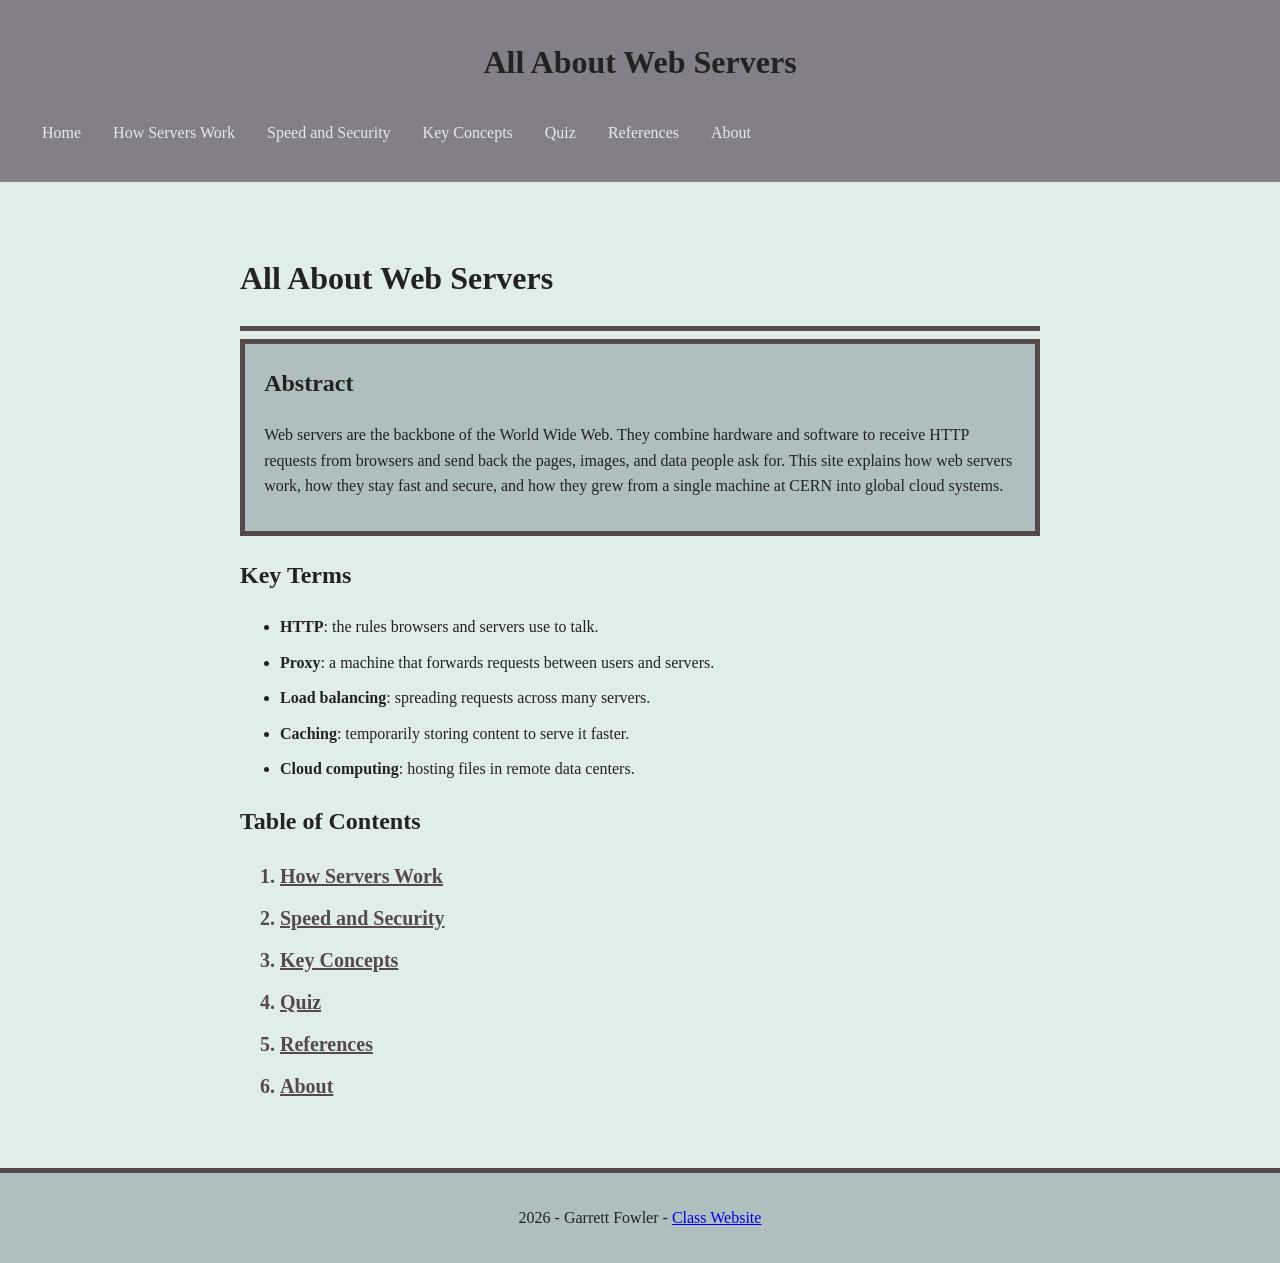
<file: index.html>
<!DOCTYPE html>
<html lang="en">
<head>
    <meta charset="UTF-8">
    <meta name="viewport" content="width=device-width, initial-scale=1.0">
    <title>All About Web Servers</title>
    <link rel="stylesheet" href="style.css">
</head>
<body>
    <header>
        <h1>All About Web Servers</h1>
        <nav> <!-- Navigation bar which links to other pages-->
            <ul>
                <li><a href="index.html">Home</a></li>
                <li><a href="howServersWork.html">How Servers Work</a></li>
                <li><a href="speedAndSecurity.html">Speed and Security</a></li>
                <li><a href="keyConcepts.html">Key Concepts</a></li>
                <li><a href="quiz.html">Quiz</a></li>
                <li><a href="references.html">References</a></li>
                <li><a href="about.html">About</a></li>
            </ul>
        </nav>
    </header>
    <main>
        <h1>All About Web Servers</h1>
        <hr>
        <section id="abstract"> <!-- Abstract, id for css-->
            <h2>Abstract</h2>
            <p>Web servers are the backbone of the World Wide Web. 
                They combine hardware and software to receive HTTP requests from browsers and send back the pages, 
                images, and data people ask for. This site explains how web servers work, how they stay fast and secure, 
                and how they grew from a single machine at CERN into global cloud systems.
            </p>
        </section>
        <section id="keyTerms"> <!-- Key Terms, id for css-->
            <h2>Key Terms</h2>
            <ul> <!-- List to keep it organized -->
                <li><strong>HTTP</strong>: the rules browsers and servers use to talk.</li>
                <li><strong>Proxy</strong>: a machine that forwards requests between users and servers.</li>
                <li><strong>Load balancing</strong>: spreading requests across many servers.</li>
                <li><strong>Caching</strong>: temporarily storing content to serve it faster.</li>
                <li><strong>Cloud computing</strong>: hosting files in remote data centers.</li>
            </ul>
        </section>

        <section>
            <h2>Table of Contents</h2> <!-- Table of Contents, uses a list for each link-->
            <ol class="tableOfContents">
                <li><a href="howServersWork.html">How Servers Work</a></li>
                <li><a href="speedAndSecurity.html">Speed and Security</a></li>
                <li><a href="keyConcepts.html">Key Concepts</a></li>
                <li><a href="quiz.html">Quiz</a></li>
                <li><a href="references.html">References</a></li>
                <li><a href="about.html">About</a></li>
            </ol>
            
        </section>
    </main>
    <footer>
        <p>2026 - Garrett Fowler - <a href="https://ksuweb.github.io/IT3203/">Class Website</a></p>
    </footer>
</body>
</html>
</file>
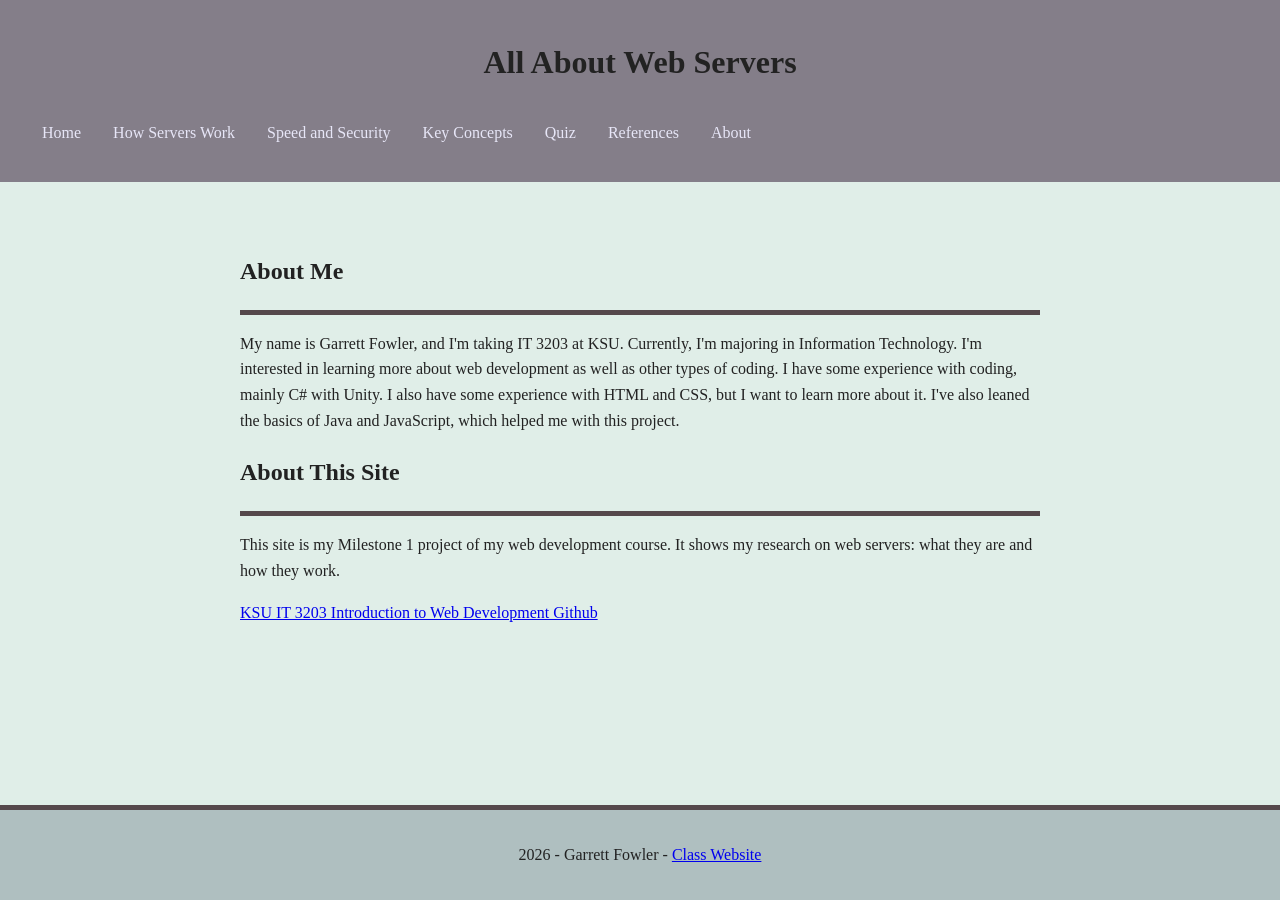
<file: about.html>
<!DOCTYPE html>
<html lang="en">
<head>
    <meta charset="UTF-8">
    <meta name="viewport" content="width=device-width, initial-scale=1.0">
    <title>My Website</title>
    <link rel="stylesheet" href="style.css">
</head>
<body>
    <header>
        <h1>All About Web Servers</h1>
        <nav> <!-- Navigation bar which links to other pages-->
            <ul>
                <li><a href="index.html">Home</a></li>
                <li><a href="howServersWork.html">How Servers Work</a></li>
                <li><a href="speedAndSecurity.html">Speed and Security</a></li>
                <li><a href="keyConcepts.html">Key Concepts</a></li>
                <li><a href="quiz.html">Quiz</a></li>
                <li><a href="references.html">References</a></li>
                <li><a href="about.html">About</a></li>
            </ul>
        </nav>
    </header>

    <main>
        <section id="aboutMe"> <!-- Talking about me, honestly not sure what else I should be adding -->
            <h1>About Me</h1>
            <hr>
            <p> 
                My name is Garrett Fowler, and I'm taking IT 3203 at KSU. 
                Currently, I'm majoring in Information Technology. 
                I'm interested in learning more about web development as well as other types of coding. I have some experience with coding, mainly C# with Unity. 
                I also have some experience with HTML and CSS, but I want to learn more about it. I've also leaned the basics of Java and JavaScript, which helped me with this project.
            </p>
        </section>
        <section id="aboutSite"> <!-- Talking about this project and the site -->
            <h1>About This Site</h1>
            <hr>
            <p>This site is my Milestone 1 project of my web development course. 
                It shows my research on web servers: 
                what they are and how they work. </p>
            <a href="https://ksuweb.github.io/IT3203/">KSU IT 3203 Introduction to Web Development Github</a>
        </section>
    </main>

    <footer>
        <p>2026 - Garrett Fowler - <a href="https://ksuweb.github.io/IT3203/">Class Website</a></p>
    </footer>
</body>
</html>
</file>
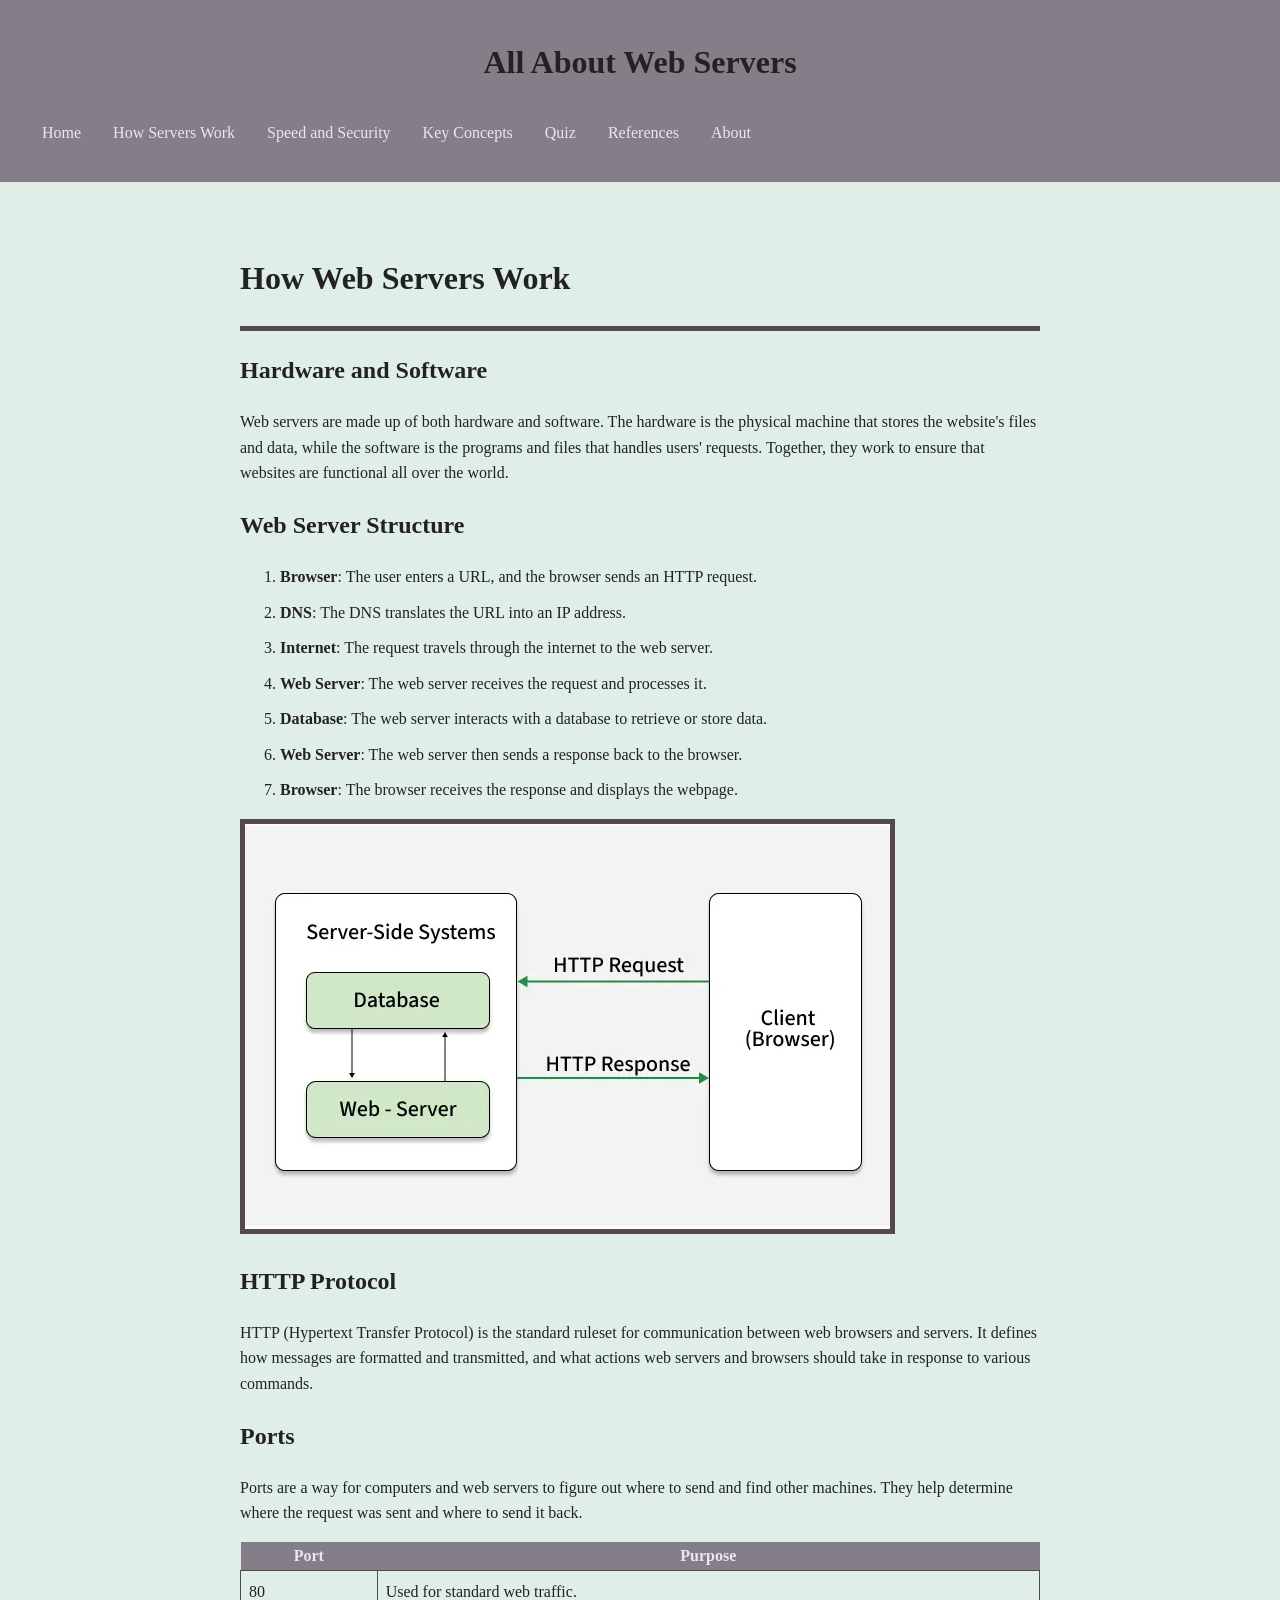
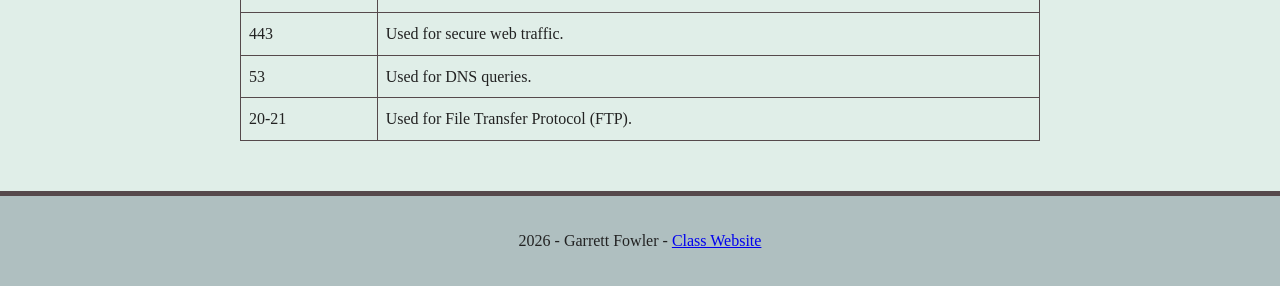
<file: howServersWork.html>
<!DOCTYPE html>
<html lang="en">
<head>
    <meta charset="UTF-8">
    <meta name="viewport" content="width=device-width, initial-scale=1.0">
    <title>My Website</title>
    <link rel="stylesheet" href="style.css">
</head>
<body>
    <header>
        <h1>All About Web Servers</h1>
        <nav> <!-- Navigation bar which links to other pages-->
            <ul>
                <li><a href="index.html">Home</a></li>
                <li><a href="howServersWork.html">How Servers Work</a></li>
                <li><a href="speedAndSecurity.html">Speed and Security</a></li>
                <li><a href="keyConcepts.html">Key Concepts</a></li>
                <li><a href="quiz.html">Quiz</a></li>
                <li><a href="references.html">References</a></li>
                <li><a href="about.html">About</a></li>
            </ul>
        </nav>
    </header>
    <main>
        <h1>How Web Servers Work</h1>
        <hr>
        <section id="hardwareSoftware"> <!-- Section that goes over hardware and software -->
            <h2>Hardware and Software</h2>
                <p>
                    Web servers are made up of both hardware and software. 
                    The hardware is the physical machine that stores the website's files and data, 
                    while the software is the programs and files that handles users' requests. 
                    Together, they work to ensure that websites are functional all over the world.
                </p>
        </section>
        <section id="webServerStructure"> <!-- Goes over the web server structure, from user to webserver back to the user-->
            <h2>Web Server Structure</h2>
                <ol>
                    <li><strong>Browser</strong>: The user enters a URL, and the browser sends an HTTP request.</li>
                    <li><strong>DNS</strong>: The DNS translates the URL into an IP address.</li>
                    <li><strong>Internet</strong>: The request travels through the internet to the web server.</li>
                    <li><strong>Web Server</strong>: The web server receives the request and processes it.</li>
                    <li><strong>Database</strong>: The web server interacts with a database to retrieve or store data.</li>
                    <li><strong>Web Server</strong>: The web server then sends a response back to the browser.</li>
                    <li><strong>Browser</strong>: The browser receives the response and displays the webpage.</li>
                </ol>
             <img src="images/webServerDiagram.png" alt="Web Server Diagram">
            <!-- Image citation: https://www.geeksforgeeks.org/web-tech/request-and-response-cycle-in-express-js/ -->
        </section>
        <section id="httpPorts"> <!-- Talks about HTTP and ports-->
            <h2>HTTP Protocol</h2>
                <p>
                    HTTP (Hypertext Transfer Protocol) is the standard ruleset for communication between web browsers and servers. 
                    It defines how messages are formatted and transmitted, 
                    and what actions web servers and browsers should take in response to various commands.
                </p>
            <h2>Ports</h2>
                <p>
                    Ports are a way for computers and web servers to figure out where to send and find other machines.
                    They help determine where the request was sent and where to send it back.
                </p>

            <table id="portsTable"> <!-- A table that lists common ports -->
                <tr>
                    <th>Port</th>
                    <th>Purpose</th>
                </tr>
                <tr>
                    <td>80</td>
                    <td>Used for standard web traffic.</td>
                </tr>
                <tr>
                    <td>443</td>
                    <td>Used for secure web traffic.</td>
                </tr>
                <tr>
                    <td>53</td>
                    <td>Used for DNS queries.</td>
                </tr>
                <tr>
                    <td>20-21</td>
                    <td>Used for File Transfer Protocol (FTP).</td>
                </tr>
            </table>
        </section>
    </main>
    <footer>
        <p>2026 - Garrett Fowler - <a href="https://ksuweb.github.io/IT3203/">Class Website</a></p>
    </footer>
</body>
</html>
</file>
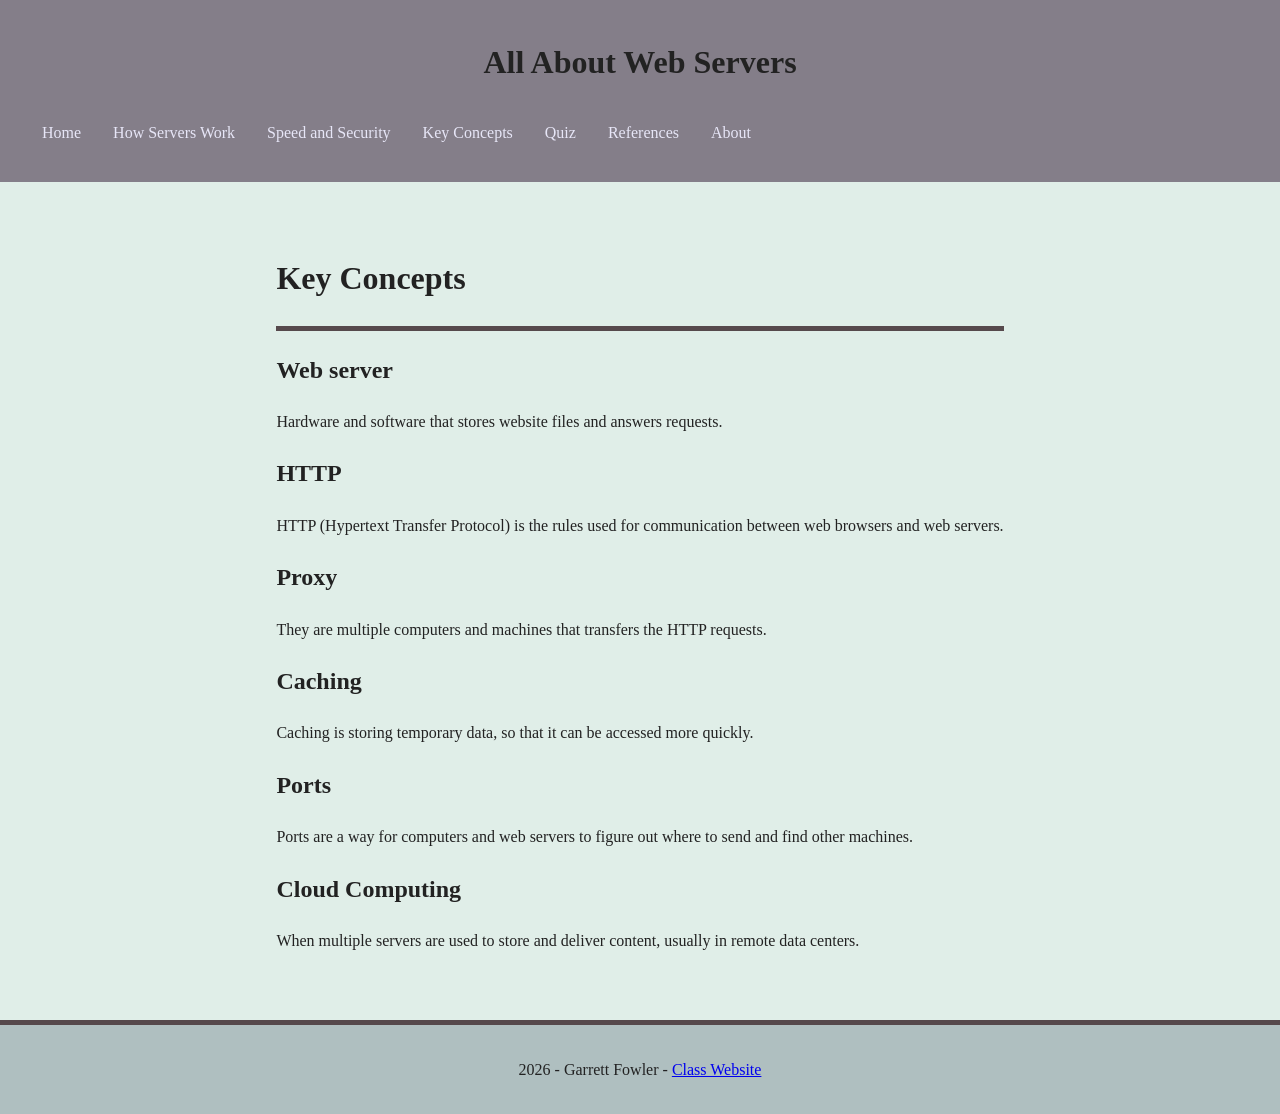
<file: keyConcepts.html>
<!DOCTYPE html>
<html lang="en">
<head>
    <meta charset="UTF-8">
    <meta name="viewport" content="width=device-width, initial-scale=1.0">
    <title>My Website</title>
    <link rel="stylesheet" href="style.css">
</head>
<body>
    <header>
        <h1>All About Web Servers</h1>
        <nav> <!-- Navigation bar which links to other pages-->
            <ul>
                <li><a href="index.html">Home</a></li>
                <li><a href="howServersWork.html">How Servers Work</a></li>
                <li><a href="speedAndSecurity.html">Speed and Security</a></li>
                <li><a href="keyConcepts.html">Key Concepts</a></li>
                <li><a href="quiz.html">Quiz</a></li>
                <li><a href="references.html">References</a></li>
                <li><a href="about.html">About</a></li>
            </ul>
        </nav>
    </header>
    <main>
        <h1>Key Concepts</h1>
        <hr>
        <section>
            <h2>Web server</h2>
            <p>Hardware and software that stores website files and answers requests.</p>
        </section>
        <section>
            <h2>HTTP</h2>
            <p>HTTP (Hypertext Transfer Protocol) is the rules used for communication between web browsers and web servers.</p>
        </section>
        <section>
            <h2>Proxy</h2>
            <p>They are multiple computers and machines that transfers the HTTP requests.</p>
        </section>
        <section>
            <h2>Caching</h2>
            <p>Caching is storing temporary data, so that it can be accessed more quickly.</p>
        </section>
        <section>
            <h2>Ports</h2>
            <p>Ports are a way for computers and web servers to figure out where to send and find other machines.</p>
        </section>
        <section>
            <h2>Cloud Computing</h2>
            <p>When multiple servers are used to store and deliver content, usually in remote data centers.</p>
        </section>
    </main>
    <footer>
        <p>2026 - Garrett Fowler - <a href="https://ksuweb.github.io/IT3203/">Class Website</a></p>
    </footer>
</body>
</html>
</file>
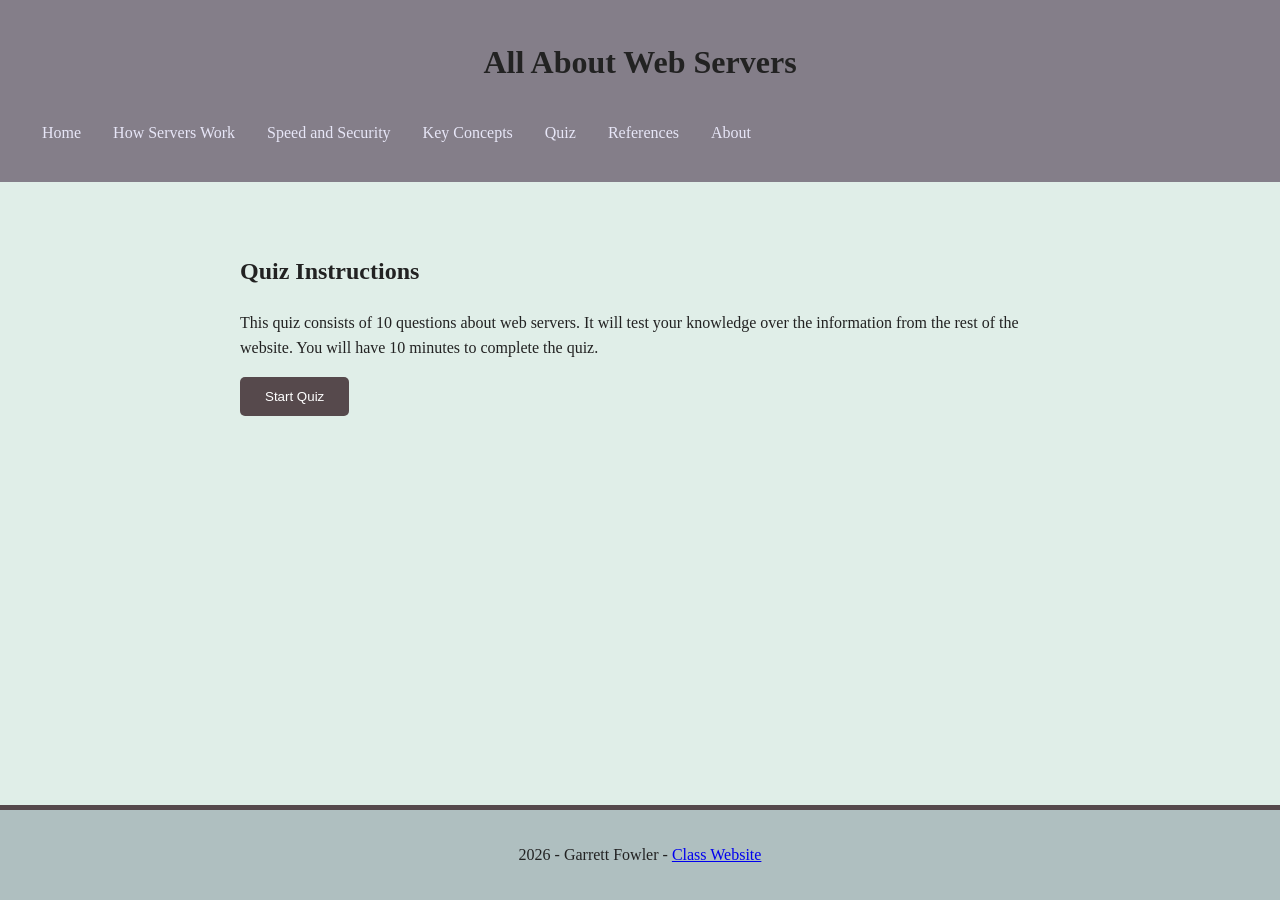
<file: quiz.html>
<!DOCTYPE html>
<html lang="en">
<head>
    <meta charset="UTF-8">
    <meta name="viewport" content="width=device-width, initial-scale=1.0">
    <title>My Website</title>
    <link rel="stylesheet" href="style.css">

</head>
<body>
    <header>
        <h1>All About Web Servers</h1>
        <nav> <!-- Navigation bar which links to other pages-->
            <ul>
                <li><a href="index.html">Home</a></li>
                <li><a href="howServersWork.html">How Servers Work</a></li>
                <li><a href="speedAndSecurity.html">Speed and Security</a></li>
                <li><a href="keyConcepts.html">Key Concepts</a></li>
                <li><a href="quiz.html">Quiz</a></li>
                <li><a href="references.html">References</a></li>
                <li><a href="about.html">About</a></li>
            </ul>
        </nav>
    </header>
    <main>

        <div id="quizInformation" >
            <h2>Quiz Instructions</h2>
            <p>
                This quiz consists of 10 questions about web servers. It will test your knowledge over the information from the rest of the website. You will have 10 minutes to complete the quiz.
            </p>
        </div> 

        <form id="quizForm">

        <!-- JavaScript will generate questions here -->
        <div id="quizContainer"></div>
        
        <div id="timer">Time Remaining: 10:00</div>

        <button type="button" id="startQuiz">Start Quiz</button>

        <button type="submit" id="submitQuiz">Submit Quiz</button>

        <button type="button" id="resetQuiz">Reset Quiz</button>



    </form>

        <div id="results"></div>

        <script src="script.js"></script>
        
    </main>
    <footer>
        <p>2026 - Garrett Fowler - <a href="https://ksuweb.github.io/IT3203/">Class Website</a></p>
    </footer>

</body>
</html>
</file>
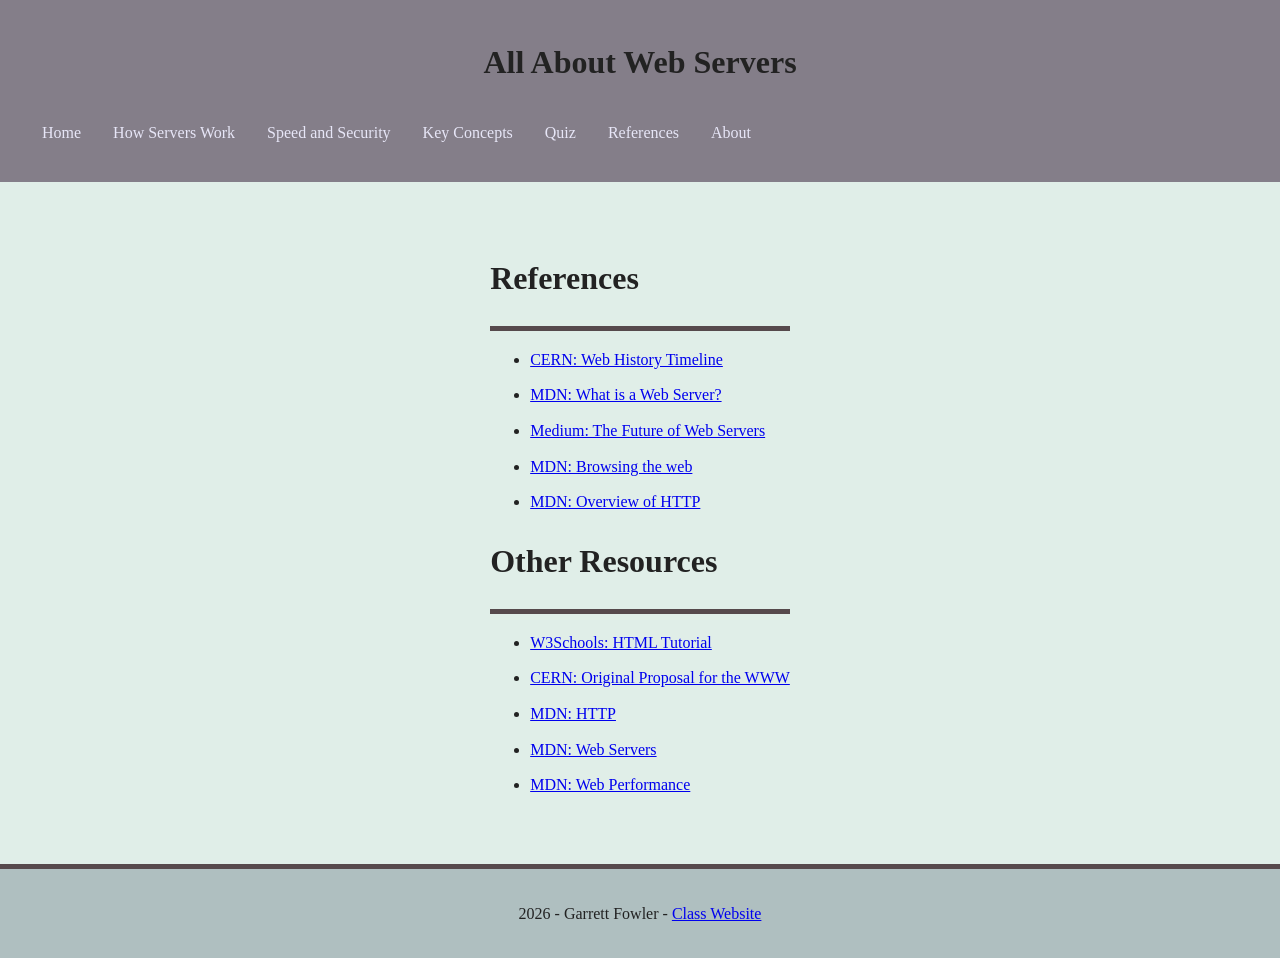
<file: references.html>
<!DOCTYPE html>
<html lang="en">
    <head>
    <meta charset="UTF-8">
    <meta name="viewport" content="width=device-width, initial-scale=1">
    <title>References | All About Web Servers</title>
    <link rel="stylesheet" href="style.css">
    </head>
    <body>
    <header>
        <h1>All About Web Servers</h1>
        <nav> <!-- Navigation bar which links to other pages-->
            <ul>
                <li><a href="index.html">Home</a></li>
                <li><a href="howServersWork.html">How Servers Work</a></li>
                <li><a href="speedAndSecurity.html">Speed and Security</a></li>
                <li><a href="keyConcepts.html">Key Concepts</a></li>
                <li><a href="quiz.html">Quiz</a></li>
                <li><a href="references.html">References</a></li>
                <li><a href="about.html">About</a></li>
            </ul>
        </nav>
    </header>
    <main>
        <h1>References</h1> <!-- List of references that I used for the orginal research -->
        <hr>
        <ul>
            <li><a href="https://web30.web.cern.ch/web-history.html">CERN: Web History Timeline</a></li>
            <li><a href="https://developer.mozilla.org/en-US/docs/Learn_web_development/Howto/Web_mechanics/What_is_a_web_server">MDN: What is a Web Server?</a></li>
            <li><a href="https://medium.com/@mrawais/the-future-of-web-servers-emerging-trends-and-technologies-7b5910fe4848">Medium: The Future of Web Servers</a></li>
            <li><a href="https://developer.mozilla.org/en-US/docs/Learn_web_development/Getting_started/Environment_setup/Browsing_the_web">MDN: Browsing the web</a></li>
            <li><a href="https://developer.mozilla.org/en-US/docs/Web/HTTP/Guides/Overview">MDN: Overview of HTTP</a></li>
        </ul>
        <h1>Other Resources</h1> <!-- Some other resources that I used in research as well as help for making this site-->
        <hr>
        <ul>
            <li><a href="https://www.w3schools.com/html/default.asp">W3Schools: HTML Tutorial</a></li>
            <li><a href="https://repository.cern/records/6kxvc-v6203/preview/dd-89-001.pdf">CERN: Original Proposal for the WWW</a></li>
            <li><a href="https://developer.mozilla.org/en-US/docs/Web/HTTP">MDN: HTTP</a></li>
            <li><a href="https://developer.mozilla.org/en-US/docs/Web/Server">MDN: Web Servers</a></li>
            <li><a href="https://developer.mozilla.org/en-US/docs/Web/Performance">MDN: Web Performance</a></li>
        </ul>
    </main>
    <footer>
        <p>2026 - Garrett Fowler - <a href="https://ksuweb.github.io/IT3203/">Class Website</a></p>
    </footer>
</body>
</html>
</file>
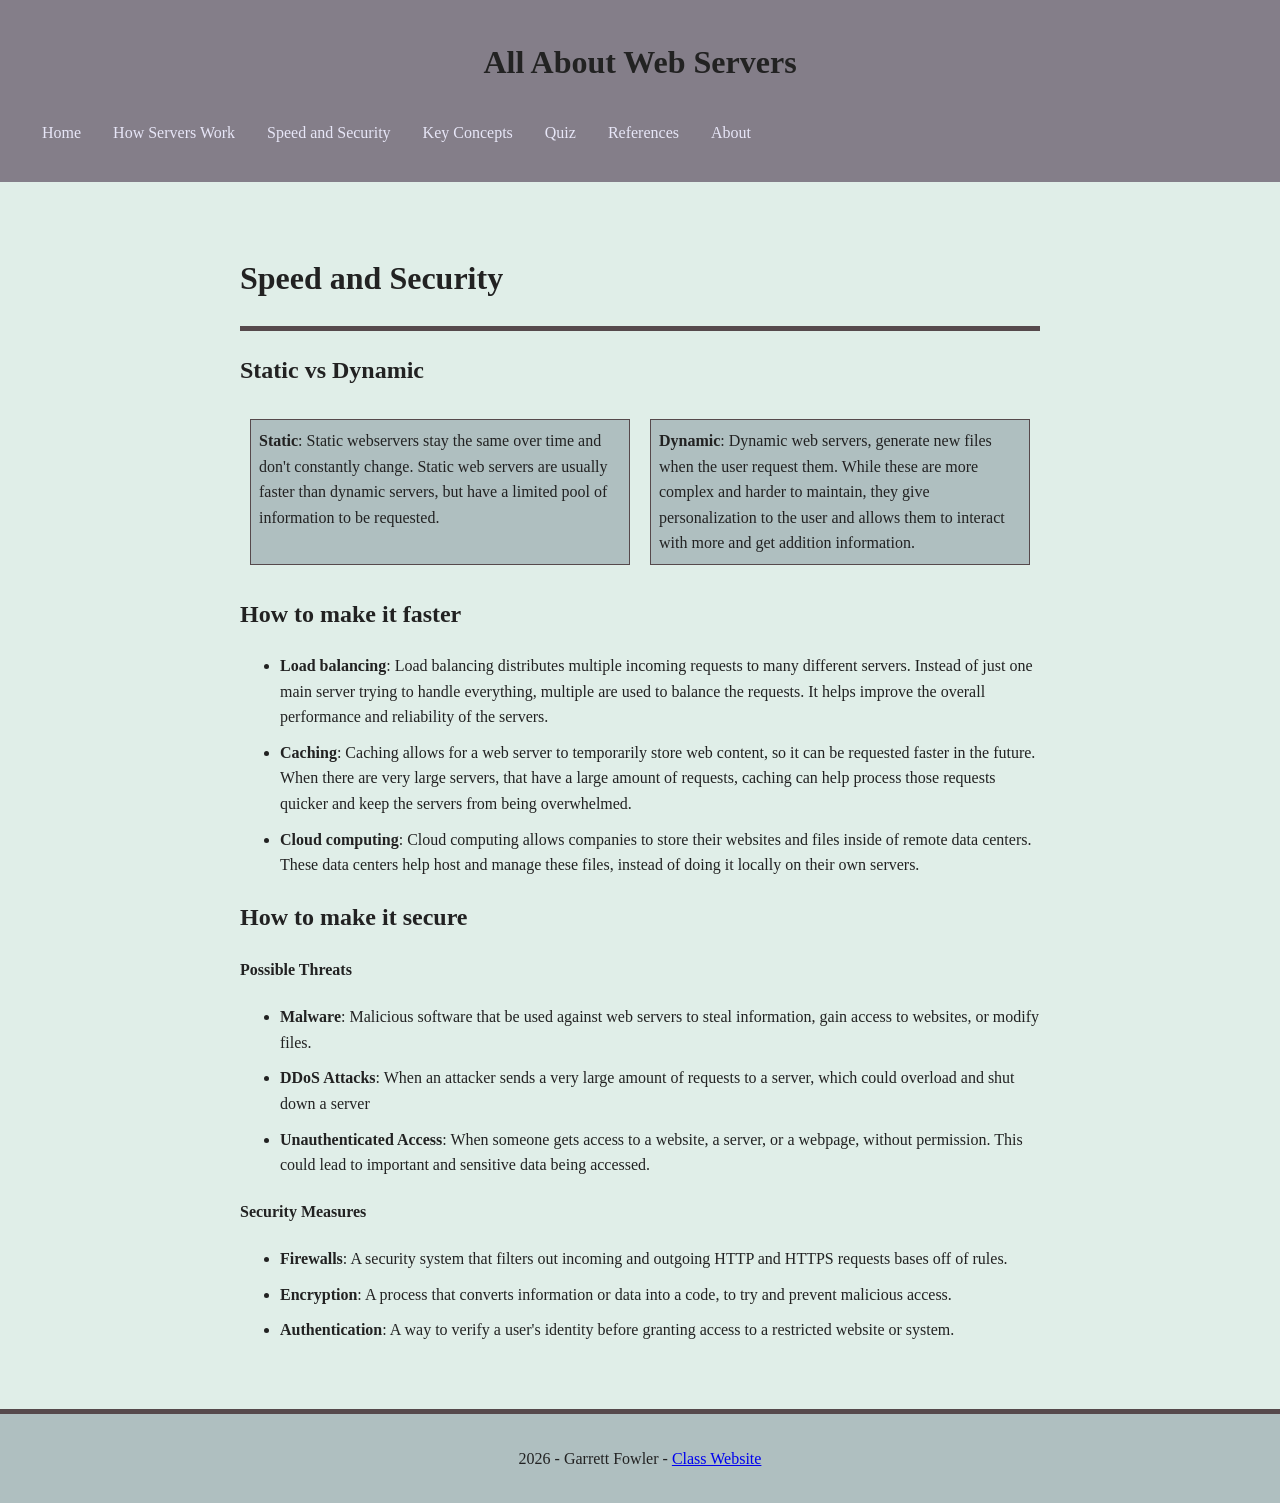
<file: speedAndSecurity.html>
<!DOCTYPE html>
<html lang="en">
<head>
    <meta charset="UTF-8">
    <meta name="viewport" content="width=device-width, initial-scale=1.0">
    <title>My Website</title>
    <link rel="stylesheet" href="style.css">
</head>
<body>
    <header>
        <h1>All About Web Servers</h1>
        <nav> <!-- Navigation bar which links to other pages-->
            <ul>
                <li><a href="index.html">Home</a></li>
                <li><a href="howServersWork.html">How Servers Work</a></li>
                <li><a href="speedAndSecurity.html">Speed and Security</a></li>
                <li><a href="keyConcepts.html">Key Concepts</a></li>
                <li><a href="quiz.html">Quiz</a></li>
                <li><a href="references.html">References</a></li>
                <li><a href="about.html">About</a></li>
            </ul>
        </nav>
    </header>
    <main>
        <h1>Speed and Security</h1>
        <hr>
        <h2>Static vs Dynamic</h2>
        <section id="staticDynamic"> <!-- Two boxes that display Static vs Dyanamic-->
                <p><strong>Static</strong>: 
                     Static webservers stay the same over time and don't constantly change.
                     Static web servers are usually
                     faster than dynamic servers, but have a limited pool of
                     information to be requested.
                </p>
                <p><strong>Dynamic</strong>: 
                    Dynamic web servers, generate new files when the user request them. While these are more complex and harder
                    to maintain, they give personalization to the user
                    and allows them to interact with more and get
                    addition information.
                </p>
        </section>
        <h2>How to make it faster</h2> <!-- Ways that improve webserver speed -->
        <ul>
            <li><strong>Load balancing</strong>: Load balancing distributes
                multiple incoming requests to many different
                servers. Instead of just one main server trying to
                handle everything, multiple are used to balance
                the requests. It helps improve the overall
                performance and reliability of the servers.
            </li>
            <li><strong>Caching</strong>: Caching allows for a web
                server to temporarily store web content, so it can
                be requested faster in the future. When there are
                very large servers, that have a large amount of
                requests, caching can help process those requests
                quicker and keep the servers from being
                overwhelmed.
            </li>
            <li><strong>Cloud computing</strong>: Cloud computing allows
                companies to store their websites and files inside of
                remote data centers. These data centers help host and
                manage these files, instead of doing it locally on their
                own servers.
            </li>
        </ul>
        <h2>How to make it secure</h2> <!-- Goes over threats and ways to prevent them -->

        <h4>Possible Threats</h4> 
        <ul>
            <li><strong>Malware</strong>: Malicious software that be used against web servers
                to steal information, gain access to websites, or modify files.
            </li>
            <li><strong>DDoS Attacks</strong>: When an attacker sends a very large amount of
                requests to a server, which could overload and shut down a server
            </li>
            <li><strong>Unauthenticated Access</strong>: When someone gets access to a website, a server, or a
                webpage, without permission. This could lead to important and sensitive data being accessed.
            </li>
        </ul>
        <h4>Security Measures</h4>
        <ul>
            <li><strong>Firewalls</strong>: A security system that filters out incoming and outgoing HTTP 
                and HTTPS requests bases off of rules.
            </li>
            <li><strong>Encryption</strong>: A process that converts information or data into a code, 
                to try and prevent malicious access.
            </li>
            <li><strong>Authentication</strong>: A way to verify a user's identity before granting access 
                to a restricted website or system.
            </li>
        </ul>
    </main>
    <footer>
        <p>2026 - Garrett Fowler - <a href="https://ksuweb.github.io/IT3203/">Class Website</a></p>
    </footer>
</body>
</html>
</file>
<file: style.css>
/* Colors: C2D3CD AFBFC0 9FA4A9 847E89 56494C  Used: https://coolors.co/generate*/


* { box-sizing: border-box; } /* Fixes the width + padding that causes horizontal scroll bar */

body{ /* Sets the standard for the body, sets the font, text colors, and a few other properties */
    font-family: Georgia, "Times New Roman", serif; 
    line-height:1.6; 
    color:#222; 
    background-color: #e0eee8;
    margin: 0;
    min-height: 100vh; /* Fixes footer to the bottom of the page */
    display: flex;
    flex-direction: column;
}

main { /* Just sets a margin and max-width to keep the content centered */
    margin: 50px auto;
    max-width: 800px;
    flex: 1;
}

header{ /* Used in the nav bar which is on everypage */
    background-color: #847E89;
    padding: 1rem;
    text-align: center;
    margin:auto;
    width: 100%;
}

hr {
    border: 0;
    height: 5px;
    background: #56494C;
}

footer { /* Used in the footer which is on every page */
    background-color: #AFBFC0;
    padding: 1rem;
    text-align: center;
    border-top: 5px solid #56494C;
}

li { 
    margin-bottom: 10px;
}

#abstract{ /* Abstract section, uses the id set in html*/
    background:#AFBFC0; 
    border:5px solid #56494C; 
    padding:0 1.2rem 1rem; 
}

img { /* Used for the image about the web server diagram */
    border: 5px solid #56494C;
}


.tableOfContents a:hover{ /* For the text in the table of contents when hovered over */
    background-color: #AFBFC0;
    color: #56494C;
}
.tableOfContents a{
    text-decoration: underline;
    font-weight: bold;
    font-size: 20px;
    color: #56494C;
}
.tableOfContents li{
    font-size: 20px;
    font-weight: bold;
    color: #56494C;
}

nav ul { /* For the nav bar */
    list-style-type: none;
    margin: 0;
    padding: 10px;
    display:flex; 
    flex-wrap:wrap;
    background-color: #847E89;
}
nav a { /* For the text in the nav bar */
    text-decoration: none;
    color: #E7E6F7;
    padding: 11px;
    margin: 5px;
}
nav a:hover { /* For the text in the nav bar when hovered over */
    background-color: #AFBFC0;
    color: #56494C;
}

#portsTable { /* used a table for the ports */
    width: 100%;
    border-collapse: collapse;
}

#portsTable td { /* styles for the table cells */
    border: 1px solid #56494C;
    padding: 8px;
    text-align: left;
}
#portsTable th { /* styles for the table headers */
    background-color: #847E89;
    color: #E7E6F7;
}

#staticDynamic { /* grid for the two static vs dynamic sections */
    display: grid;
    grid-template-columns: 1fr 1fr;
}

#staticDynamic p{
    border: 1px solid #56494C;
    padding: 8px;
    margin: 10px;
    text-align: left;
    background-color: #AFBFC0;
}

#timer {

    position: fixed;
    top: 10px;
    right: 10px;
    z-index: 1000;
    font-size: 20px;

    background-color: #AFBFC0;
    border: 2px solid #56494C;
    padding: 10px;

    font-weight: bold;
    margin-top: 20px;
    color: #56494C;

    display: none;
}

#submitQuiz {
    display: none;
}

#resetQuiz {
    display: none;
}

#quizResults {
    background-color: #847E89;
    border: 2px solid #56494C;
    margin-bottom: 20px;
    padding: 10px;

    color: #E7E6F7;
}

.question {
    background: #AFBFC0;
    padding: 40px;
    margin-bottom: 20px;
    border-radius: 8px;
    border: 2px solid #56494C;

    width: 100%;
    min-height: 150px;
    box-sizing: border-box;


    font-size: 18px;
}



.question h3 {
    margin-top: -20px;
}
.question label {
    display: block;
    margin-bottom: 10px;
}

.question input[type="text"] {
    padding: 10px;
    width: 90%;
}

button {
    padding: 12px 25px;
    background: #56494C;
    color: white;
    border: none;
    border-radius: 5px;
    cursor: pointer;
}
</file>
